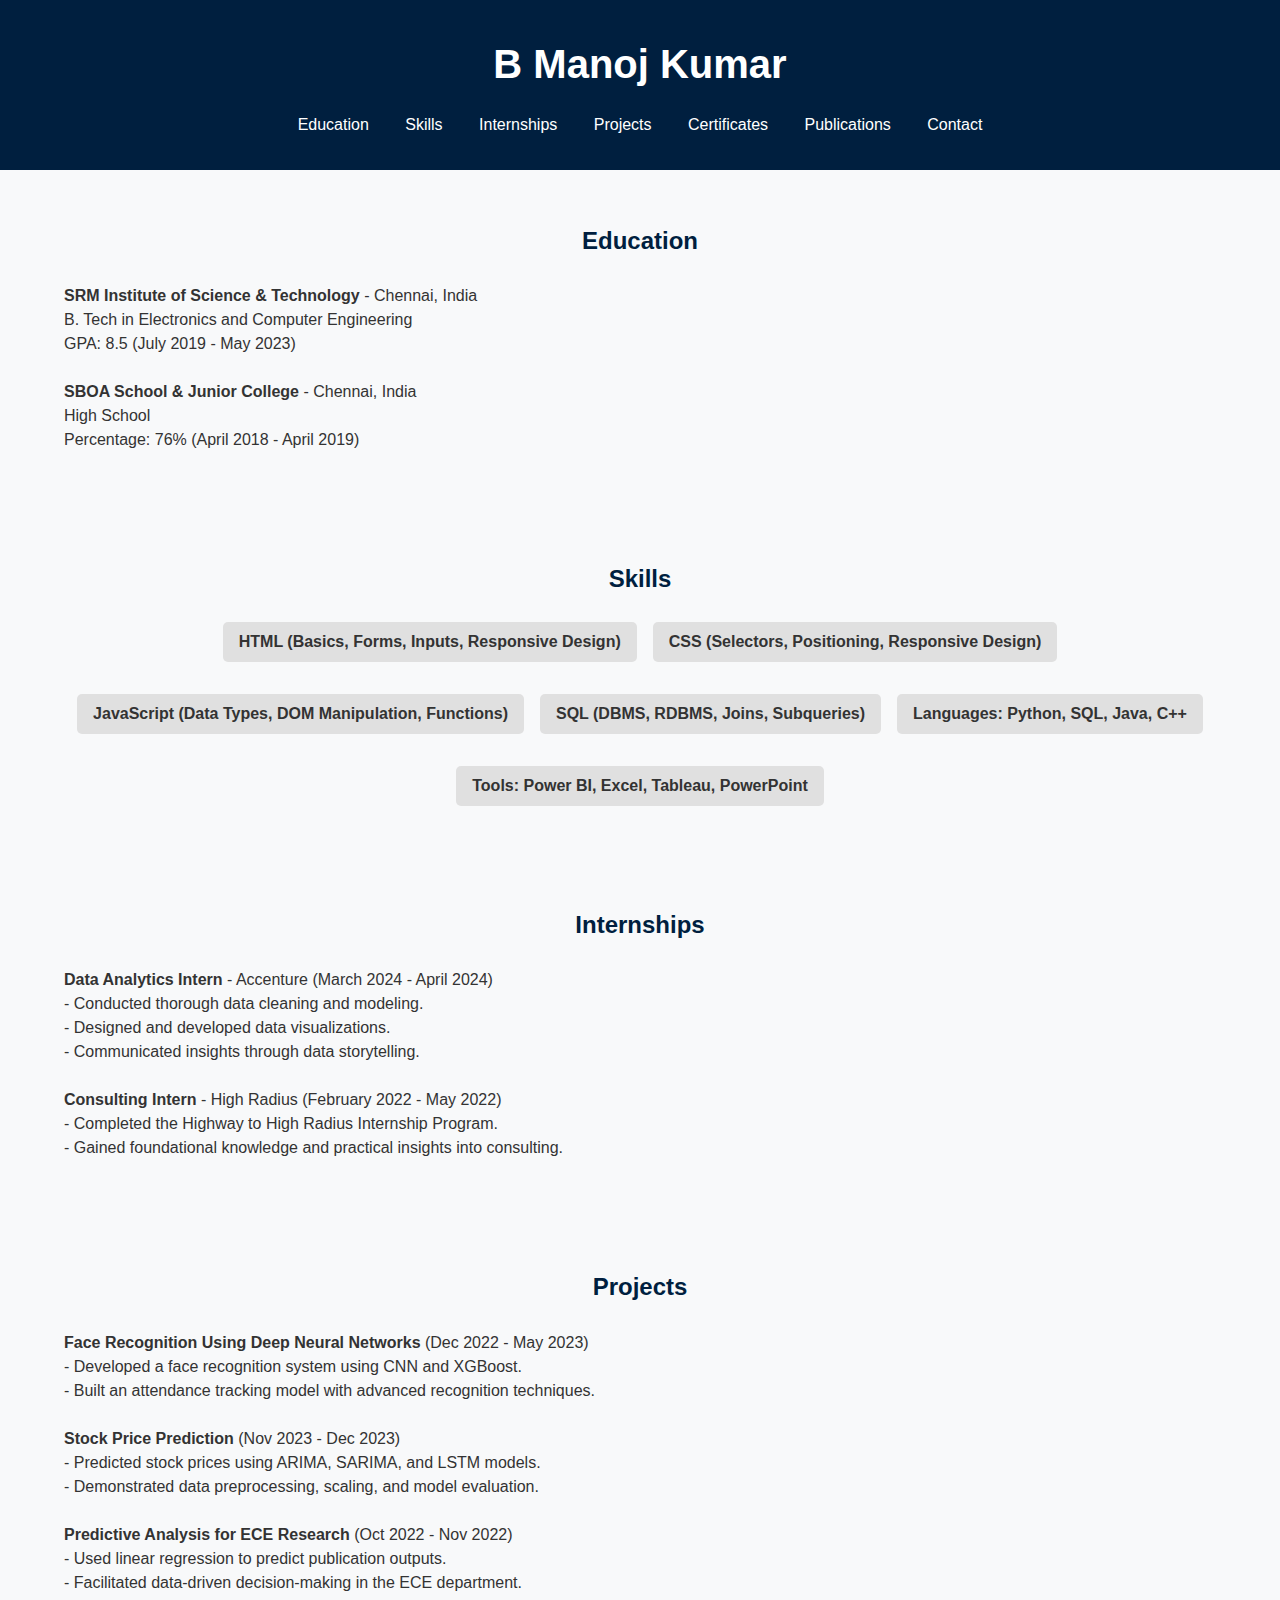
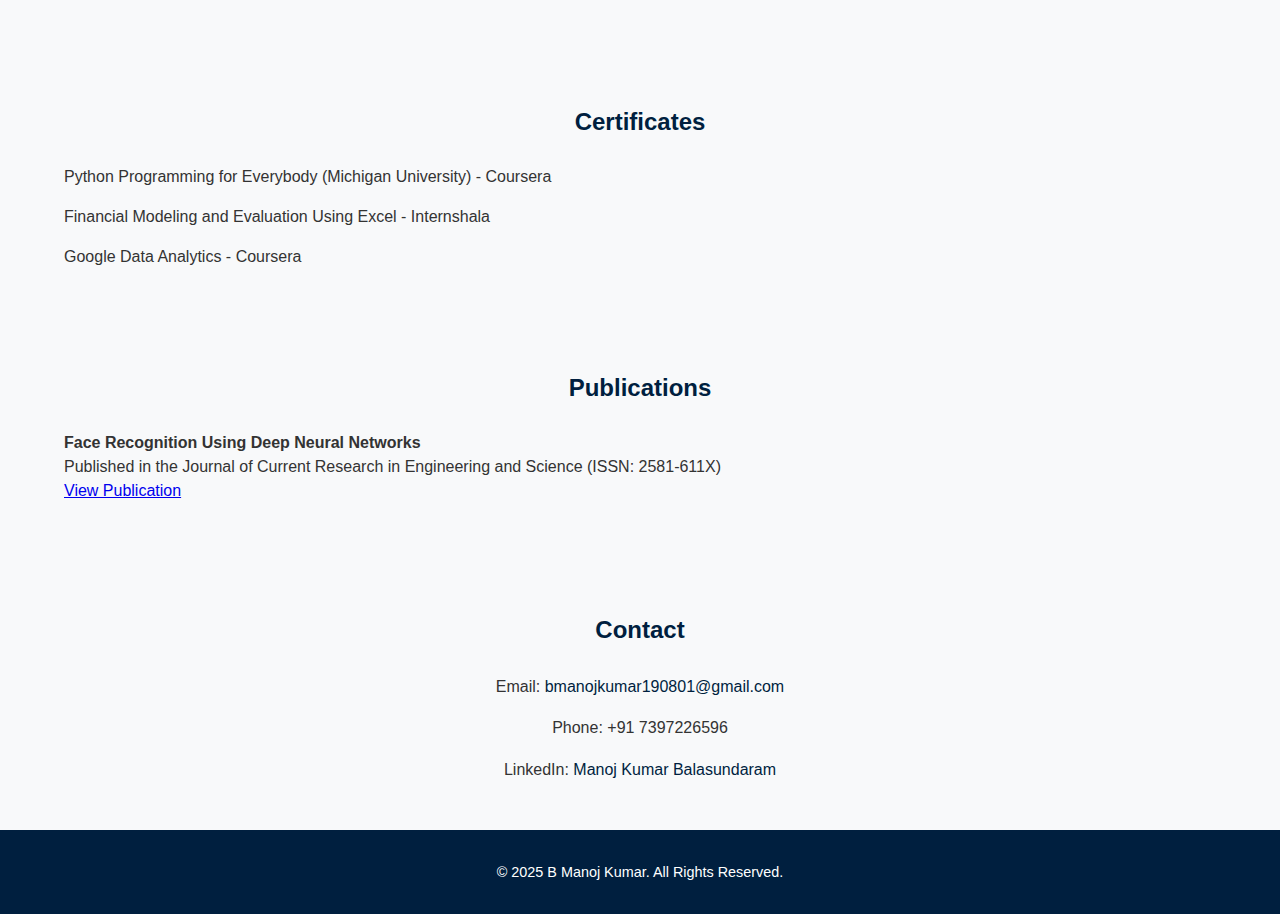
<file: index.html>
<!DOCTYPE html>
<html lang="en">
<head>
  <meta charset="UTF-8">
  <meta name="viewport" content="width=device-width, initial-scale=1.0">
  <title>Portfolio - B Manoj Kumar</title>
  <link rel="stylesheet" href="styles.css">
</head>
<body>
  <header class="header">
    <div class="container">
      <h1 class="name">B Manoj Kumar</h1>
      <nav class="nav">
        <a href="#education">Education</a>
        <a href="#skills">Skills</a>
        <a href="#internships">Internships</a>
        <a href="#projects">Projects</a>
        <a href="#certificates">Certificates</a>
        <a href="#publications">Publications</a>
        <a href="#contact">Contact</a>
      </nav>
    </div>
  </header>

  <section id="education" class="section">
    <div class="container">
      <h2>Education</h2>
      <ul class="education-list">
        <li>
          <strong>SRM Institute of Science & Technology</strong> - Chennai, India<br>
          B. Tech in Electronics and Computer Engineering<br>
          GPA: 8.5 (July 2019 - May 2023)
        </li>
        <li>
          <strong>SBOA School & Junior College</strong> - Chennai, India<br>
          High School<br>
          Percentage: 76% (April 2018 - April 2019)
        </li>
      </ul>
    </div>
  </section>

  <section id="skills" class="section">
    <div class="container">
      <h2>Skills</h2>
      <ul class="skills-list">
        <li>HTML (Basics, Forms, Inputs, Responsive Design)</li>
        <li>CSS (Selectors, Positioning, Responsive Design)</li>
        <li>JavaScript (Data Types, DOM Manipulation, Functions)</li>
        <li>SQL (DBMS, RDBMS, Joins, Subqueries)</li>
        <li>Languages: Python, SQL, Java, C++</li>
        <li>Tools: Power BI, Excel, Tableau, PowerPoint</li>
      </ul>
    </div>
  </section>

  <section id="internships" class="section">
    <div class="container">
      <h2>Internships</h2>
      <ul class="internship-list">
        <li>
          <strong>Data Analytics Intern</strong> - Accenture (March 2024 - April 2024)<br>
          - Conducted thorough data cleaning and modeling.<br>
          - Designed and developed data visualizations.<br>
          - Communicated insights through data storytelling.
        </li>
        <li>
          <strong>Consulting Intern</strong> - High Radius (February 2022 - May 2022)<br>
          - Completed the Highway to High Radius Internship Program.<br>
          - Gained foundational knowledge and practical insights into consulting.
        </li>
      </ul>
    </div>
  </section>

  <section id="projects" class="section">
    <div class="container">
      <h2>Projects</h2>
      <ul class="projects-list">
        <li>
          <strong>Face Recognition Using Deep Neural Networks</strong> (Dec 2022 - May 2023)<br>
          - Developed a face recognition system using CNN and XGBoost.<br>
          - Built an attendance tracking model with advanced recognition techniques.
        </li>
        <li>
          <strong>Stock Price Prediction</strong> (Nov 2023 - Dec 2023)<br>
          - Predicted stock prices using ARIMA, SARIMA, and LSTM models.<br>
          - Demonstrated data preprocessing, scaling, and model evaluation.
        </li>
        <li>
          <strong>Predictive Analysis for ECE Research</strong> (Oct 2022 - Nov 2022)<br>
          - Used linear regression to predict publication outputs.<br>
          - Facilitated data-driven decision-making in the ECE department.
        </li>
      </ul>
    </div>
  </section>

  <section id="certificates" class="section">
    <div class="container">
      <h2>Certificates</h2>
      <ul class="certificates-list">
        <li>Python Programming for Everybody (Michigan University) - Coursera</li>
        <li>Financial Modeling and Evaluation Using Excel - Internshala</li>
        <li>Google Data Analytics - Coursera</li>
      </ul>
    </div>
  </section>

  <section id="publications" class="section">
    <div class="container">
      <h2>Publications</h2>
      <ul class="publications-list">
        <li>
          <strong>Face Recognition Using Deep Neural Networks</strong><br>
          Published in the Journal of Current Research in Engineering and Science (ISSN: 2581-611X)<br>
          <a href="https://www.psvpec.in/jcres/2023_2/54.pdf" target="_blank">View Publication</a>
        </li>
      </ul>
    </div>
  </section>

  <section id="contact" class="section">
    <div class="container">
      <h2>Contact</h2>
      <p>Email: <a href="mailto:bmanojkumar190801@gmail.com">bmanojkumar190801@gmail.com</a></p>
      <p>Phone: +91 7397226596</p>
      <p>LinkedIn: <a href="https://www.linkedin.com/in/manojkumarbalasundaram" target="_blank">Manoj Kumar Balasundaram</a></p>
    </div>
  </section>

  <footer class="footer">
    <p>&copy; 2025 B Manoj Kumar. All Rights Reserved.</p>
  </footer>
</body>
</html>
</file>
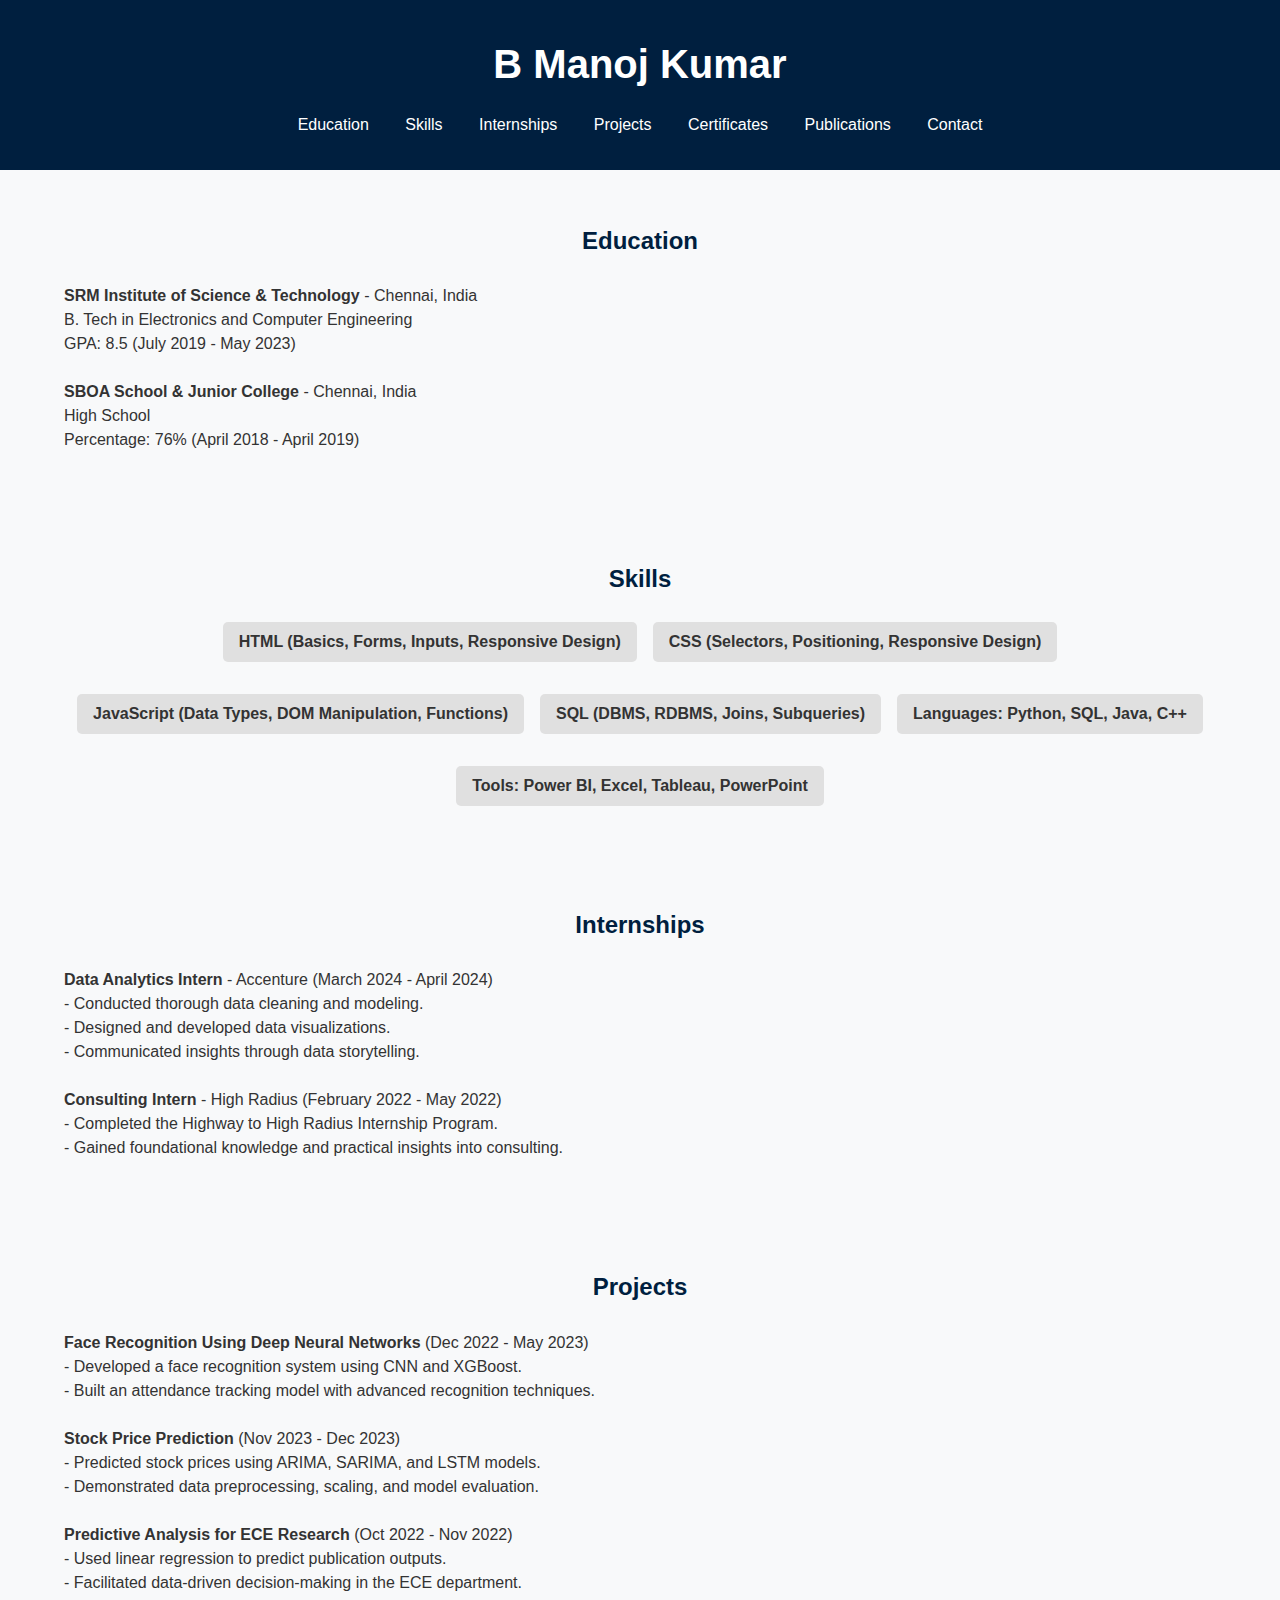
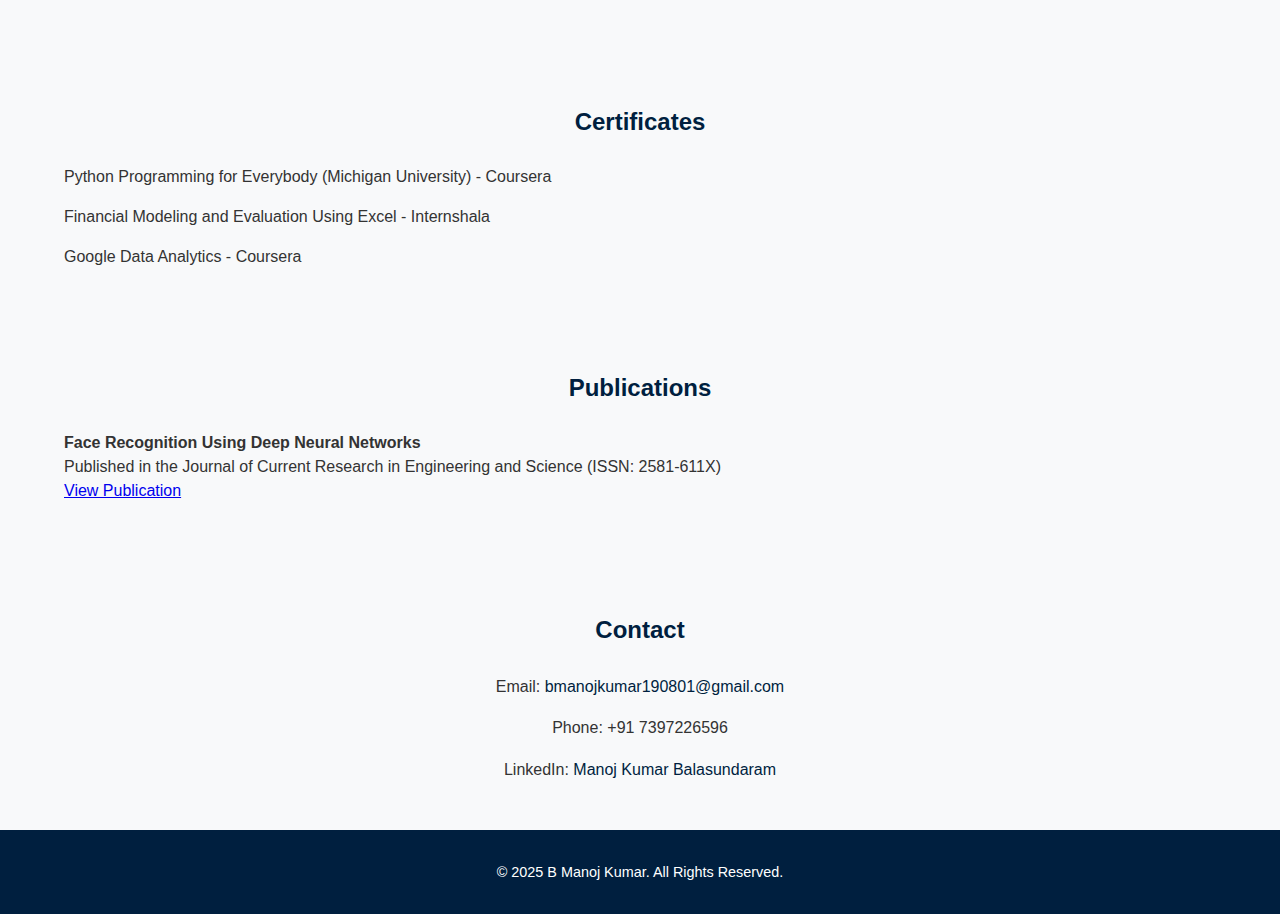
<file: index2.html>
<!DOCTYPE html>
<html lang="en">
<head>
  <meta charset="UTF-8">
  <meta name="viewport" content="width=device-width, initial-scale=1.0">
  <title>Portfolio - B Manoj Kumar</title>
  <link rel="stylesheet" href="styles.css">
</head>
<body>
  <header class="header">
    <div class="container">
      <h1 class="name">B Manoj Kumar</h1>
      <nav class="nav">
        <a href="#education">Education</a>
        <a href="#skills">Skills</a>
        <a href="#internships">Internships</a>
        <a href="#projects">Projects</a>
        <a href="#certificates">Certificates</a>
        <a href="#publications">Publications</a>
        <a href="#contact">Contact</a>
      </nav>
    </div>
  </header>

  <section id="education" class="section">
    <div class="container">
      <h2>Education</h2>
      <ul class="education-list">
        <li>
          <strong>SRM Institute of Science & Technology</strong> - Chennai, India<br>
          B. Tech in Electronics and Computer Engineering<br>
          GPA: 8.5 (July 2019 - May 2023)
        </li>
        <li>
          <strong>SBOA School & Junior College</strong> - Chennai, India<br>
          High School<br>
          Percentage: 76% (April 2018 - April 2019)
        </li>
      </ul>
    </div>
  </section>

  <section id="skills" class="section">
    <div class="container">
      <h2>Skills</h2>
      <ul class="skills-list">
        <li>HTML (Basics, Forms, Inputs, Responsive Design)</li>
        <li>CSS (Selectors, Positioning, Responsive Design)</li>
        <li>JavaScript (Data Types, DOM Manipulation, Functions)</li>
        <li>SQL (DBMS, RDBMS, Joins, Subqueries)</li>
        <li>Languages: Python, SQL, Java, C++</li>
        <li>Tools: Power BI, Excel, Tableau, PowerPoint</li>
      </ul>
    </div>
  </section>

  <section id="internships" class="section">
    <div class="container">
      <h2>Internships</h2>
      <ul class="internship-list">
        <li>
          <strong>Data Analytics Intern</strong> - Accenture (March 2024 - April 2024)<br>
          - Conducted thorough data cleaning and modeling.<br>
          - Designed and developed data visualizations.<br>
          - Communicated insights through data storytelling.
        </li>
        <li>
          <strong>Consulting Intern</strong> - High Radius (February 2022 - May 2022)<br>
          - Completed the Highway to High Radius Internship Program.<br>
          - Gained foundational knowledge and practical insights into consulting.
        </li>
      </ul>
    </div>
  </section>

  <section id="projects" class="section">
    <div class="container">
      <h2>Projects</h2>
      <ul class="projects-list">
        <li>
          <strong>Face Recognition Using Deep Neural Networks</strong> (Dec 2022 - May 2023)<br>
          - Developed a face recognition system using CNN and XGBoost.<br>
          - Built an attendance tracking model with advanced recognition techniques.
        </li>
        <li>
          <strong>Stock Price Prediction</strong> (Nov 2023 - Dec 2023)<br>
          - Predicted stock prices using ARIMA, SARIMA, and LSTM models.<br>
          - Demonstrated data preprocessing, scaling, and model evaluation.
        </li>
        <li>
          <strong>Predictive Analysis for ECE Research</strong> (Oct 2022 - Nov 2022)<br>
          - Used linear regression to predict publication outputs.<br>
          - Facilitated data-driven decision-making in the ECE department.
        </li>
      </ul>
    </div>
  </section>

  <section id="certificates" class="section">
    <div class="container">
      <h2>Certificates</h2>
      <ul class="certificates-list">
        <li>Python Programming for Everybody (Michigan University) - Coursera</li>
        <li>Financial Modeling and Evaluation Using Excel - Internshala</li>
        <li>Google Data Analytics - Coursera</li>
      </ul>
    </div>
  </section>

  <section id="publications" class="section">
    <div class="container">
      <h2>Publications</h2>
      <ul class="publications-list">
        <li>
          <strong>Face Recognition Using Deep Neural Networks</strong><br>
          Published in the Journal of Current Research in Engineering and Science (ISSN: 2581-611X)<br>
          <a href="https://www.psvpec.in/jcres/2023_2/54.pdf" target="_blank">View Publication</a>
        </li>
      </ul>
    </div>
  </section>

  <section id="contact" class="section">
    <div class="container">
      <h2>Contact</h2>
      <p>Email: <a href="mailto:bmanojkumar190801@gmail.com">bmanojkumar190801@gmail.com</a></p>
      <p>Phone: +91 7397226596</p>
      <p>LinkedIn: <a href="https://www.linkedin.com/in/manojkumarbalasundaram" target="_blank">Manoj Kumar Balasundaram</a></p>
    </div>
  </section>

  <footer class="footer">
    <p>&copy; 2025 B Manoj Kumar. All Rights Reserved.</p>
  </footer>
</body>
</html>
</file>
<file: styles.css>
/* General Styles */
body {
  font-family: 'Arial', sans-serif;
  line-height: 1.6;
  margin: 0;
  color: #333;
  background-color: #f8f9fa;
}

.container {
  width: 90%;
  max-width: 1200px;
  margin: 0 auto;
}

/* Header */
.header {
  background-color: #001f3f;
  color: white;
  text-align: center;
  padding: 2rem 0;
}

.profile-photo {
  width: 150px;
  height: 150px;
  border-radius: 50%;
  border: 3px solid #fff;
  margin-bottom: 1rem;
}

.header .name {
  font-size: 2.5rem;
  margin: 0;
}

.header .role {
  font-size: 1.2rem;
  margin: 0.5rem 0;
}

.nav {
  margin-top: 1rem;
}

.nav a {
  color: white;
  text-decoration: none;
  margin: 0 1rem;
  font-size: 1rem;
}

.nav a:hover {
  text-decoration: underline;
}

/* Section */
.section {
  padding: 2rem 0;
}

.section h2 {
  text-align: center;
  color: #001f3f;
  margin-bottom: 1.5rem;
}

ul {
  list-style: none;
  padding: 0;
  margin: 0;
}

li {
  margin-bottom: 1rem;
  line-height: 1.5;
}

/* Education Section */
.education-list li {
  margin-bottom: 1.5rem;
}

/* Skills Section */
.skills-list {
  display: flex;
  flex-wrap: wrap;
  justify-content: center;
  gap: 1rem;
}

.skills-list li {
  background-color: #e0e0e0;
  padding: 0.5rem 1rem;
  border-radius: 5px;
  font-weight: bold;
}

/* Internships Section */
.internship-list li {
  margin-bottom: 1.5rem;
}

/* Projects Section */
.projects-list li {
  margin-bottom: 1.5rem;
}

/* Certificates Section */
.certificates-list li {
  margin-bottom: 1rem;
}

/* Publications Section */
.publications-list li {
  margin-bottom: 1.5rem;
}

/* Contact Section */
#contact p {
  text-align: center;
}

#contact a {
  color: #001f3f;
  text-decoration: none;
}

#contact a:hover {
  text-decoration: underline;
}

/* Footer */
.footer {
  background-color: #001f3f;
  color: white;
  text-align: center;
  padding: 1rem 0;
  font-size: 0.9rem;
</file>
